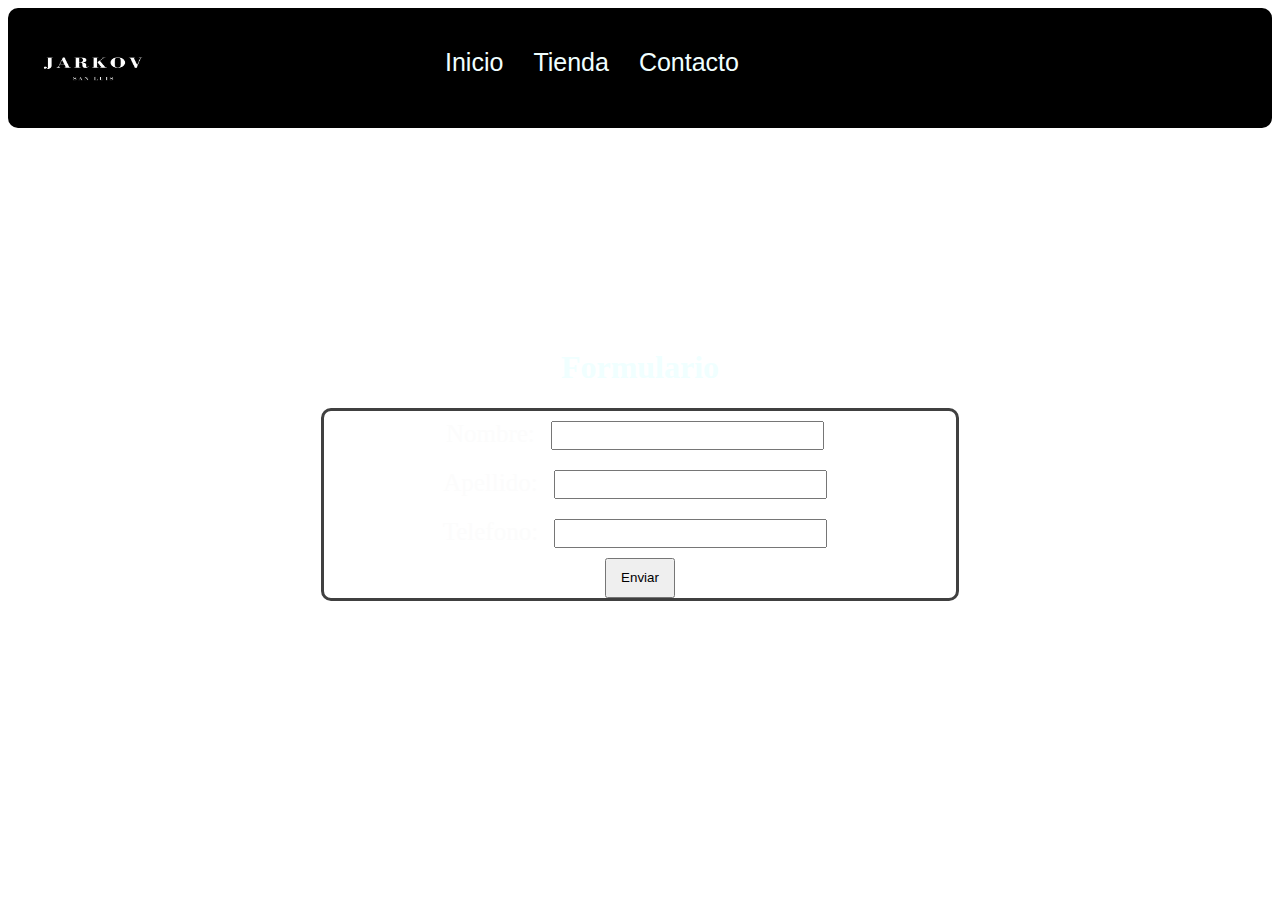
<file: contacto.html>
<!DOCTYPE html>
<html lang="es">
<head>
    <meta charset="UTF-8">
    <meta name="viewport" content="width=device-width, initial-scale=1.0">
    <title>Contacto</title>
    <link rel="stylesheet" href="estilos.css/contacto.css">
    <style>
        .error {
        border: 2px solid red;
        }
        ul,ol,li {
            text-align: center;
            font-size: 20px;
            color: aliceblue;
            background-color: black;
            height: auto;

        }
    </style>
</head>
<body>
    
    <div class="menu">
        <a href="index.html"><img id="imagen"  src="imagenes/Jarkov.jpg" alt="imagen principal"></a>
<div id="header">
    <ul class="menu-lista">
        <li><a  href="index.html">Inicio</a></li>
        <li><a  href="">Tienda</a>
        <ul>
            <li><a href="Hombre.html">Hombre</a></li>
            <li><a href="Mujer.html">Mujer</a></li>
        </ul>
        </li>
        <li><a  href="contacto.html">Contacto</a></li>
    </ul>
</div>
    </div>
    <div id="separador"></div>
    <h1>Formulario</h1>
    <form class="iform" onsubmit="return validar()">
        <label>Nombre:</label>
        <input id="iname"><br>

        <label>Apellido:</label>
        <input id="iapell"><br>

        <label>Telefono:</label>
        <input id="inum"><br>

        <button type="submit">Enviar</button>

    </form>
    <ul id="mostrar-error"></ul>
    <ol id="mostrar-dato"></ol>
    <script src="scripts/formulario.js"></script>
</body>
</html>
</file>
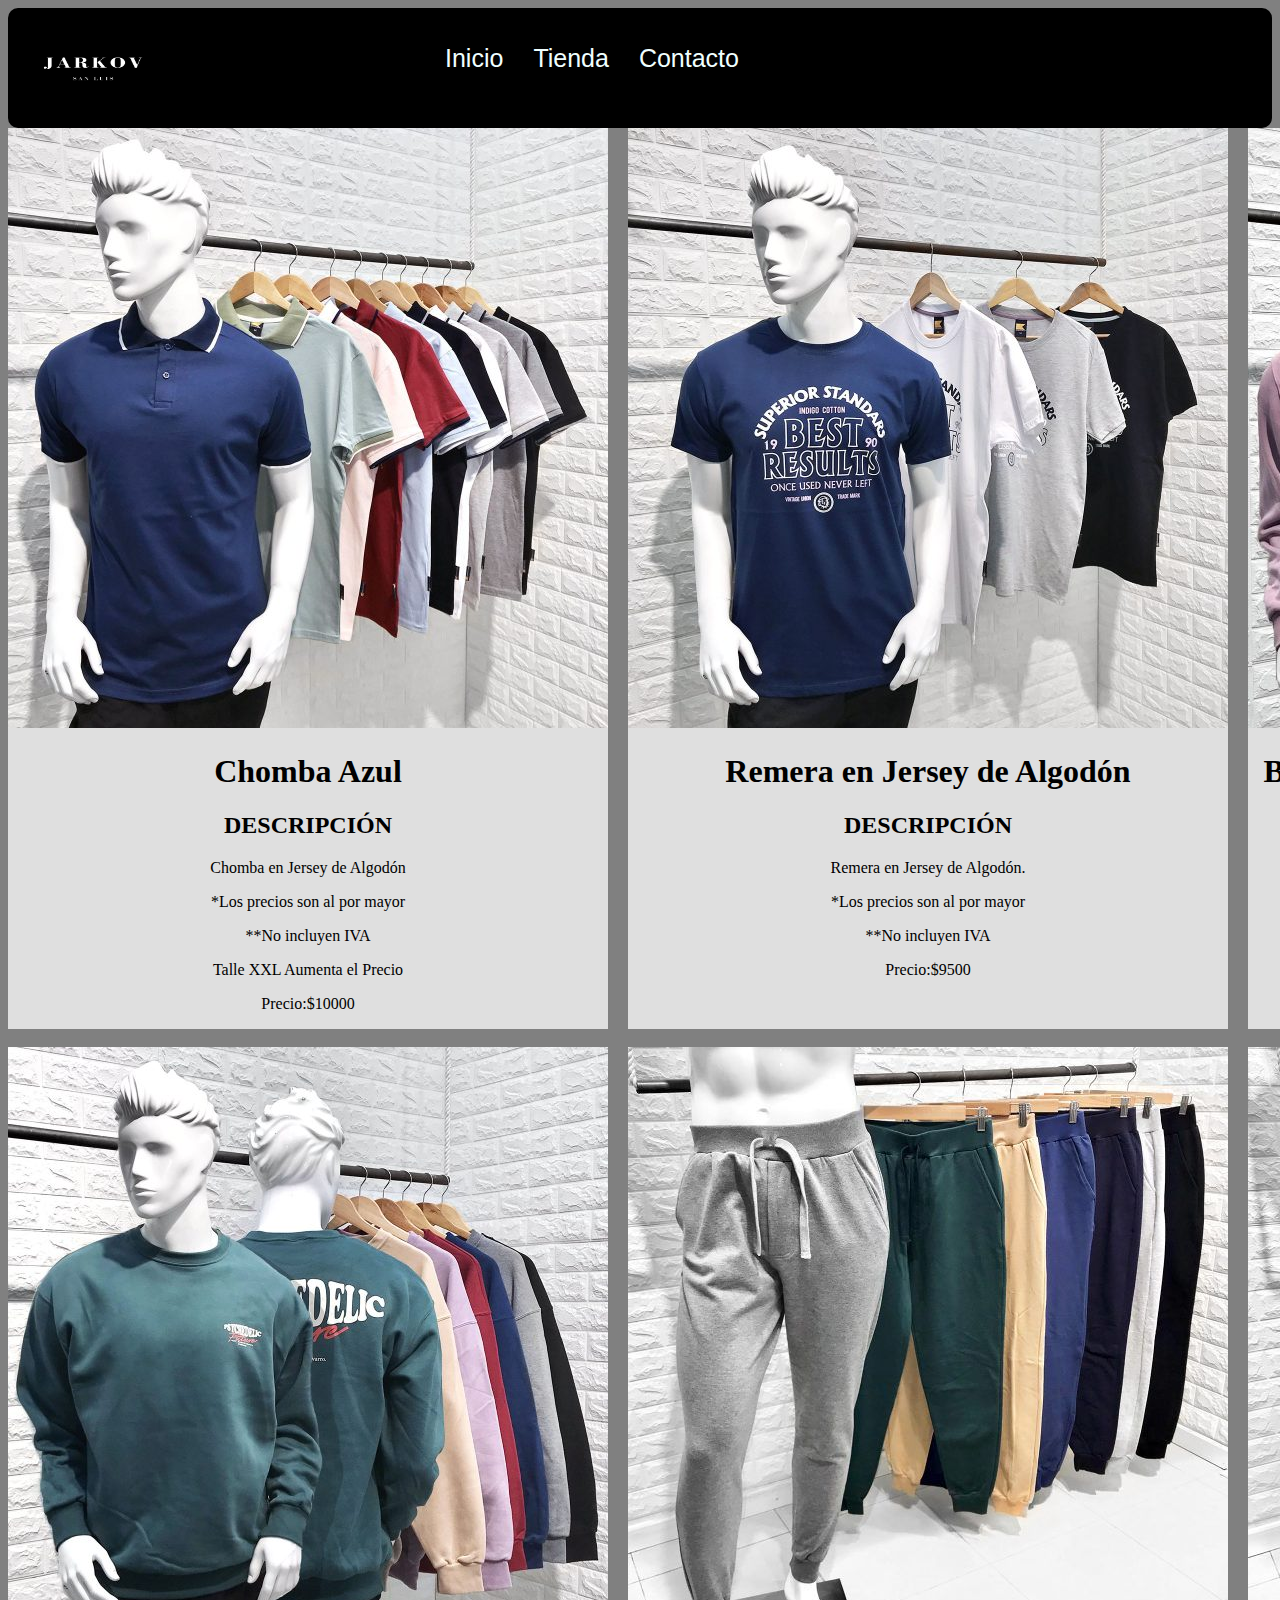
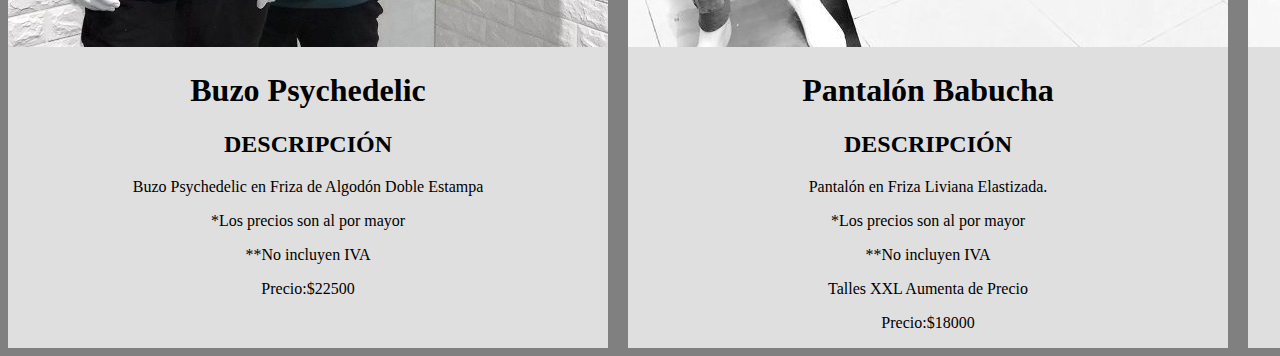
<file: Hombre.html>
<!DOCTYPE html>
<html lang="es">
<head>
    <meta charset="UTF-8">
    <meta name="viewport" content="width=device-width, initial-scale=1.0">
    <title>Ropa de Hombre</title>
    <link rel="stylesheet" href="estilos.css/css Hombre.css">
</head>
<body>
    <div class="menu">
        <a href="index.html"><img id="imagen"  src="imagenes/Jarkov.jpg" alt="imagen principal"></a>
<div id="header">
    <ul class="menu-lista">
        <li><a  href="index.html">Inicio</a></li>
        <li><a  href="">Tienda</a>
        <ul>
            <li><a href="Hombre.html">Hombre</a></li>
            <li><a href="Mujer.html">Mujer</a></li>
        </ul>
        </li>
        <li><a  href="contacto.html">Contacto</a></li>
    </ul>
</div>
    </div>
    <div class="box">
        <div class="ropa">
            <img id="mostrador" src="imagenes/Hombre/Remeras/Chomba azul.jpg" alt="Chomba Azul">
            <h1>Chomba Azul</h1>
            <h2>DESCRIPCIÓN</h2>
            <p>Chomba en Jersey de Algodón </p>
                <p>*Los precios son al por mayor</p>
               <p>**No incluyen IVA</p>
               <p>Talle XXL Aumenta el Precio</p>
               <p>Precio:$10000</p> 
    
        </div>
        <div class="ropa">
            <img  id="mostrador" src="imagenes/Hombre/Remeras/Remera Best Results.jpg" alt="Remera Best">
            <h1>Remera en Jersey de Algodón</h1>
            <h2>DESCRIPCIÓN</h2>
            <p>Remera en Jersey de Algodón. </p>
                <p>*Los precios son al por mayor</p>
               <p>**No incluyen IVA</p>
               <p>Precio:$9500</p> 
        </div>
        <div class="ropa">
            <img id="mostrador" src="imagenes/Hombre/Buzos/Buzo Afterglow.jpg" alt="Buzo Hombre">
            <h1>Buzo en Friza de Algodón Doble Estampa</h1>
            <h2>DESCRIPCIÓN</h2>
            <p>Buzo en Friza de Algodon Doble Estampa. </p>
                <p>*Los precios son al por mayor</p>
               <p>**No incluyen IVA</p>
               <p>Precio:$22500</p> 
        </div>
        </div><br>
        <div class="box">
        <div class="ropa">
            <img src="imagenes/Hombre/Buzos/Buzo Psychedelic.jpg" alt="buzo">
            <h1>Buzo Psychedelic</h1>
            <h2>DESCRIPCIÓN</h2>
            <p>Buzo Psychedelic en Friza de Algodón Doble Estampa </p>
                <p>*Los precios son al por mayor</p>
               <p>**No incluyen IVA</p>
               <p>Precio:$22500</p> 
            
        </div>
        <div class="ropa">
            <img src="imagenes/Hombre/Pantalones/Babucha Elastizada.jpg" alt="Pantalón">
            <h1>Pantalón Babucha</h1>
        <h2>DESCRIPCIÓN</h2>
        <p>Pantalón en Friza Liviana Elastizada. </p>
            <p>*Los precios son al por mayor</p>
           <p>**No incluyen IVA</p>
           <p>Talles XXL Aumenta de Precio</p>
           <p>Precio:$18000</p> 
    
        </div>
        <div class="ropa">
            <img src="imagenes/Hombre/Pantalones/Pantalon Hombre Cargo.jpg" alt="Pantalón Cargo">
            <h1>Pantalón Cargo</h1>
            <h2>DESCRIPCIÓN</h2>
            <p>Pantalón en Friza de algodón. </p>
                <p>*Los precios son al por mayor</p>
               <p>**No incluyen IVA</p>
               <p>Talle XXL Aumenta de Precio</p>
               <p>Precio:$17500</p> 
        </div>
        </div>
</body>
</html>
</file>
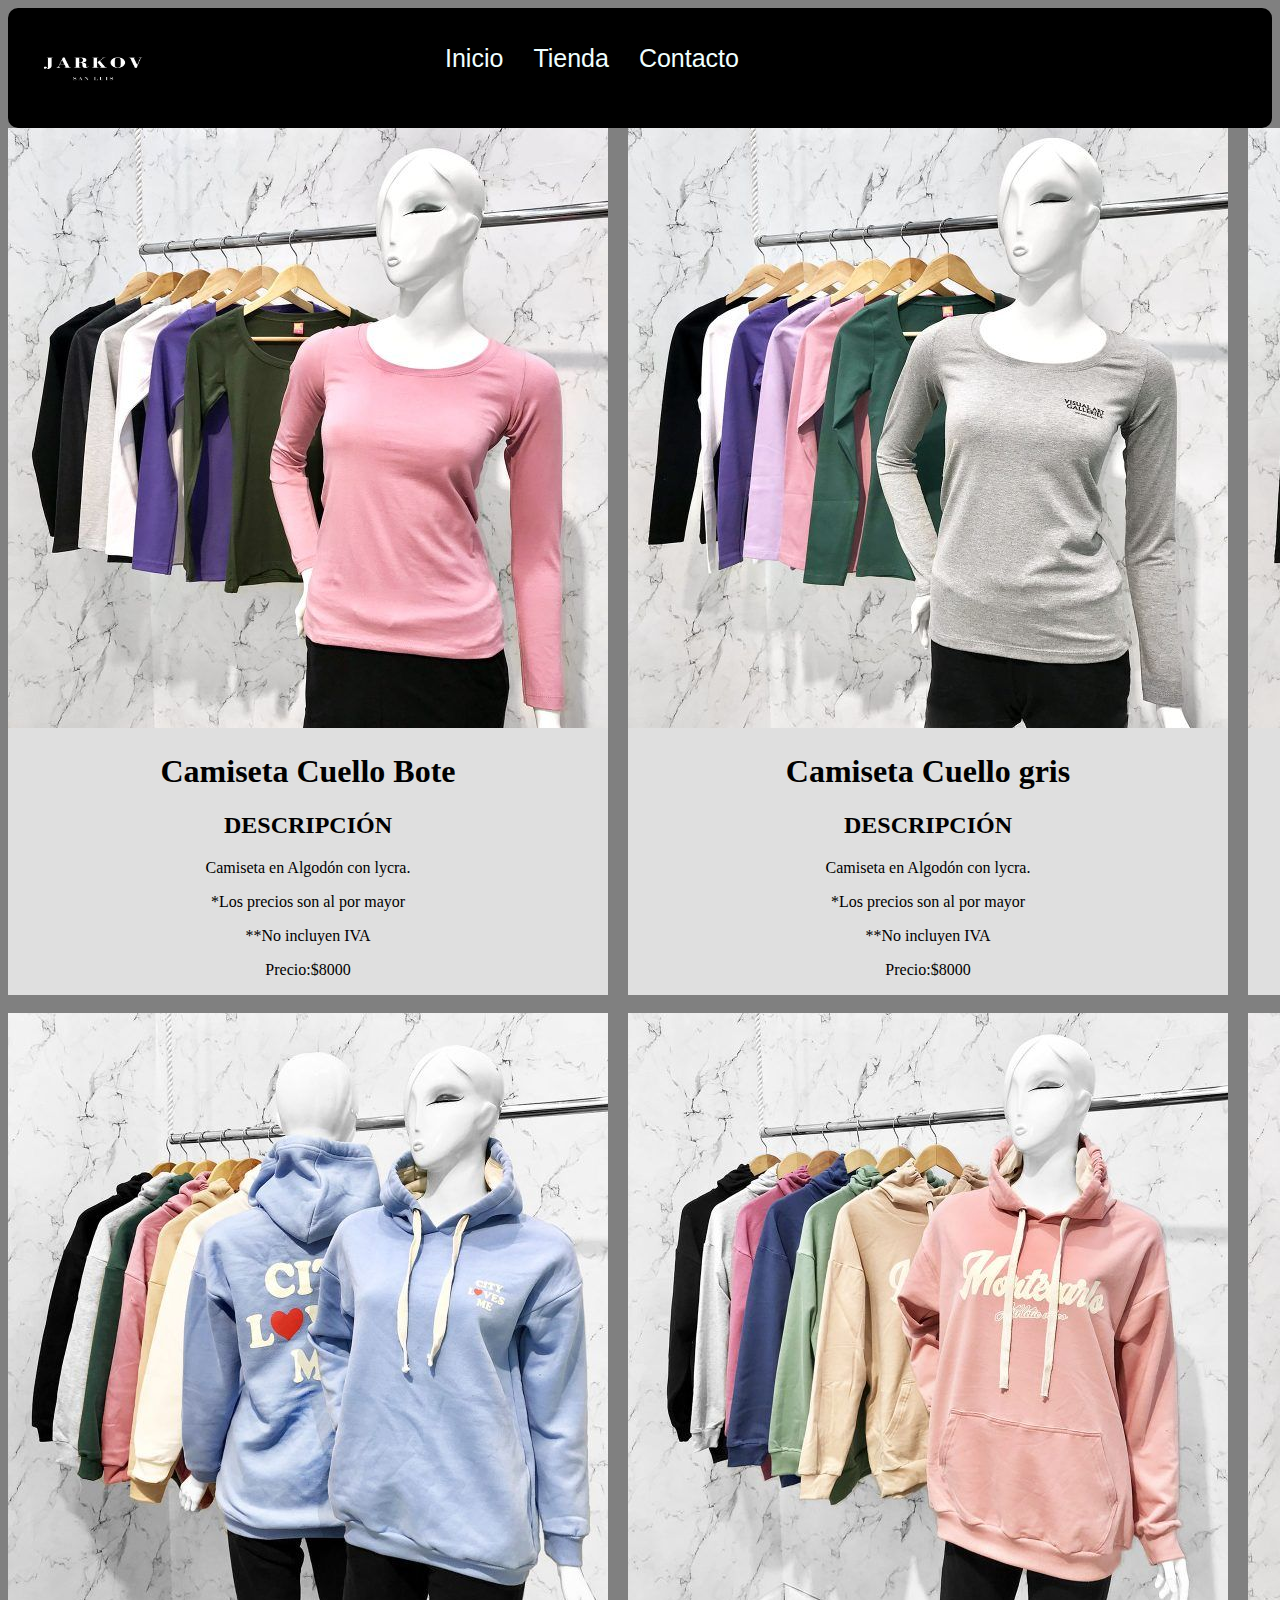
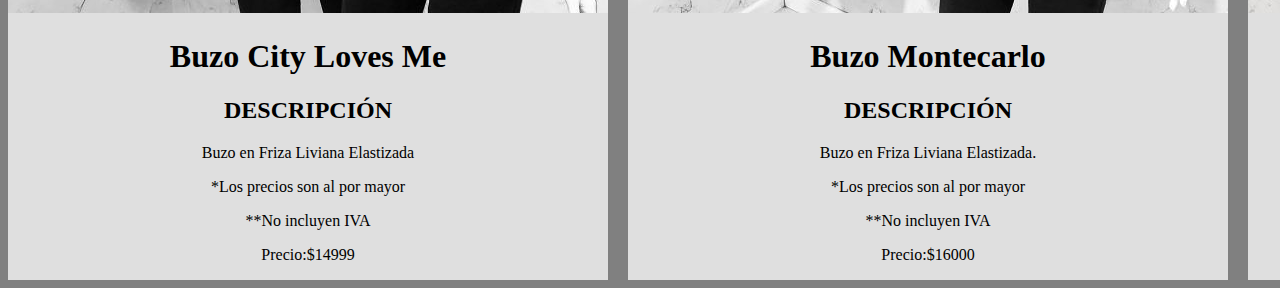
<file: Mujer.html>
<!DOCTYPE html>
<html lang="es">
<head>
    <meta charset="UTF-8">
    <meta name="viewport" content="width=device-width, initial-scale=1.0">
    <title>Ropa de mujer</title>
    <link rel="stylesheet" href="estilos.css/css Mujer.css">
</head>
<body>
    <div class="menu">
        <a href="index.html"><img id="imagen"  src="imagenes/Jarkov.jpg" alt="imagen principal"></a>
<div id="header">
    <ul class="menu-lista">
        <li><a  href="index.html">Inicio</a></li>
        <li><a  href="">Tienda</a>
        <ul>
            <li><a href="Hombre.html">Hombre</a></li>
            <li><a href="">Mujer</a></li>
        </ul>
        </li>
        <li><a  href="contacto.html">Contacto</a></li>
    </ul>
</div>
    </div>
    <div class="box">
    <div class="ropa">
        <img id="mostrador" src="imagenes/Mujer/Remeras/Camiseta Cuello Bote.jpg" alt="Remeras mujer">
        <h1>Camiseta Cuello Bote</h1>
        <h2>DESCRIPCIÓN</h2>
        <p>Camiseta en Algodón con lycra. </p>
            <p>*Los precios son al por mayor</p>
           <p>**No incluyen IVA</p>
           <p>Precio:$8000</p> 

    </div>
    <div class="ropa">
        <img  id="mostrador" src="imagenes/Mujer/Remeras/Camiseta gris.jpg" alt="Remeras mujer">
        <h1>Camiseta Cuello gris</h1>
        <h2>DESCRIPCIÓN</h2>
        <p>Camiseta en Algodón con lycra. </p>
            <p>*Los precios son al por mayor</p>
           <p>**No incluyen IVA</p>
           <p>Precio:$8000</p> 
    </div>
    <div class="ropa">
        <img id="mostrador" src="imagenes/Mujer/Remeras/Camiseta New York.jpg" alt="Remeras mujer">
        <h1>Camiseta New York</h1>
        <h2>DESCRIPCIÓN</h2>
        <p>Camiseta en Algodón con lycra. </p>
            <p>*Los precios son al por mayor</p>
           <p>**No incluyen IVA</p>
           <p>Precio:$8000</p> 
    </div>
    </div><br>
    <div class="box">
    <div class="ropa">
        <img src="imagenes/Mujer/Buzos/Buzo City Loves Me.jpg" alt="buzo">
        <h1>Buzo City Loves Me</h1>
        <h2>DESCRIPCIÓN</h2>
        <p>Buzo en Friza Liviana Elastizada </p>
            <p>*Los precios son al por mayor</p>
           <p>**No incluyen IVA</p>
           <p>Precio:$14999</p> 
        
    </div>
    <div class="ropa">
        <img src="imagenes/Mujer/Buzos/Buzo Montecarlo.jpg" alt="buzo">
        <h1>Buzo Montecarlo</h1>
        <h2>DESCRIPCIÓN</h2>
        <p>Buzo en Friza Liviana Elastizada. </p>
            <p>*Los precios son al por mayor</p>
           <p>**No incluyen IVA</p>
           <p>Precio:$16000</p> 

    </div>
    <div class="ropa">
        <img src="imagenes/Mujer/Buzos/Buzo New York.jpg" alt="buzo">
        <h1>Buzo New York</h1>
        <h2>DESCRIPCIÓN</h2>
        <p>Buzo en Friza de Algodon. </p>
            <p>*Los precios son al por mayor</p>
           <p>**No incluyen IVA</p>
           <p>Precio:$16000</p> 
    </div>
    </div>
</body>
</html>
</file>
<file: estilos.css/contacto.css>
body{

    
    background-image: url(https://plus.unsplash.com/premium_photo-1715876234432-aee502a59dcd?q=80&w=1935&auto=format&fit=crop&ixlib=rb-4.0.3&ixid=M3wxMjA3fDB8MHxwaG90by1wYWdlfHx8fGVufDB8fHx8fA%3D%3D);
    background-repeat: no-repeat;
}


.iform{
    text-align: center;
    font-size: 25px;
    border: 3px solid rgb(64, 64, 64);
    width: 50%;
    margin: 0 auto;
    border-radius: 10px;
    /*background-color: rgb(145, 82, 82);*/
    background-image: url();
    color: rgb(252, 252, 252);
}
.iform input{
    font-size: 20px;
    margin: 10px;
    
    
}
#imagen{
    width: 150px;
    height: 100px;
    border-radius: 10px;
    float: left;

}

#inicio{
    font-size: 25px;
    text-align: center;
    
    margin: 10px;
}
.menu{
    background-color: black;
    width: auto;
    height: 100px;
    border-radius: 10px;
    padding: 10px;
    color: aliceblue;
}
.menu ul li {
    list-style: none;
    padding: 0;
    margin: 0; 
    
}
#imagen{
    width: 150px;
    height: 100px;
    border-radius: 10px;
    float: left;

}


ul,ol{

    list-style: none;
}
.menu-lista li a{
    background-color: black;
    color: azure;
    
    text-decoration: none;
    padding: 10px 15px;
    display: block;
    font-size: 25px;
}
.menu-lista > li{
    float: left;
}
.menu-lista li a:hover{
    background-color: #434343;
}
.menu-lista li ul{
    display: none;
    position: absolute;
    min-width: 140px;
}
.menu-lista li:hover > ul{
    display: block;
}
#header{

    margin: auto;
    width: 500px;
    font-family: 'Franklin Gothic Medium', 'Arial Narrow', Arial, sans-serif;
}
#separador{

    width: 200px;
    height: 200px;

}
button{

        height: 40px;
        width: 70px;
}
h1{
    color: azure;
    text-align: center;
}
</file>
<file: estilos.css/css Hombre.css>
body{
    background-color: gray;
    background-image: url(https://plus.unsplash.com/premium_photo-1715876234432-aee502a59dcd?q=80&w=1935&auto=format&fit=crop&ixlib=rb-4.0.3&ixid=M3wxMjA3fDB8MHxwaG90by1wYWdlfHx8fGVufDB8fHx8fA%3D%3D);
background-repeat: no-repeat;

} 
.menu{
    background-color: black;
    width: auto;
    height: 100px;
    border-radius: 10px;
    padding: 10px;
    color: aliceblue;
}
.menu ul li {
    list-style: none;
    padding: 0;
    margin: 0; 
    
}
#imagen{
    width: 150px;
    height: 100px;
    border-radius: 10px;
    float: left;

}


ul,ol{

    list-style: none;
}
.menu-lista li a{
    background-color: black;
    color: azure;
    
    text-decoration: none;
    padding: 10px 15px;
    display: block;
    font-size: 25px;
}
.menu-lista > li{
    float: left;
}
.menu-lista li a:hover{
    background-color: #434343;
}
.menu-lista li ul{
    display: none;
    position: absolute;
    min-width: 140px;
}
.menu-lista li:hover > ul{
    display: block;
}
#header{

    margin: auto;
    width: 500px;
    font-family: 'Franklin Gothic Medium', 'Arial Narrow', Arial, sans-serif;
}
.box{

    display: flex;
    gap: 20px;
    text-align: center;
}
.ropa{
    background-color: rgb(223, 223, 223);
}
</file>
<file: estilos.css/css Mujer.css>
body{
    background-color: gray;
    background-image: url(https://plus.unsplash.com/premium_photo-1715876234432-aee502a59dcd?q=80&w=1935&auto=format&fit=crop&ixlib=rb-4.0.3&ixid=M3wxMjA3fDB8MHxwaG90by1wYWdlfHx8fGVufDB8fHx8fA%3D%3D);
    background-repeat: no-repeat;

}
.menu{
    background-color: black;
    width: auto;
    height: 100px;
    border-radius: 10px;
    padding: 10px;
    color: aliceblue;
}
.menu ul li {
    list-style: none;
    padding: 0;
    margin: 0; 
    
}
#imagen{
    width: 150px;
    height: 100px;
    border-radius: 10px;
    float: left;

}


ul,ol{

    list-style: none;
}
.menu-lista li a{
    background-color: black;
    color: azure;
    
    text-decoration: none;
    padding: 10px 15px;
    display: block;
    font-size: 25px;
}
.menu-lista > li{
    float: left;
}
.menu-lista li a:hover{
    background-color: #434343;
}
.menu-lista li ul{
    display: none;
    position: absolute;
    min-width: 140px;
}
.menu-lista li:hover > ul{
    display: block;
}
#header{

    margin: auto;
    width: 500px;
    font-family: 'Franklin Gothic Medium', 'Arial Narrow', Arial, sans-serif;
}
.ropa{

    background-color: rgb(223, 223, 223);
}
.box{

    display: flex;
    gap: 20px;
    text-align: center;
}
</file>
